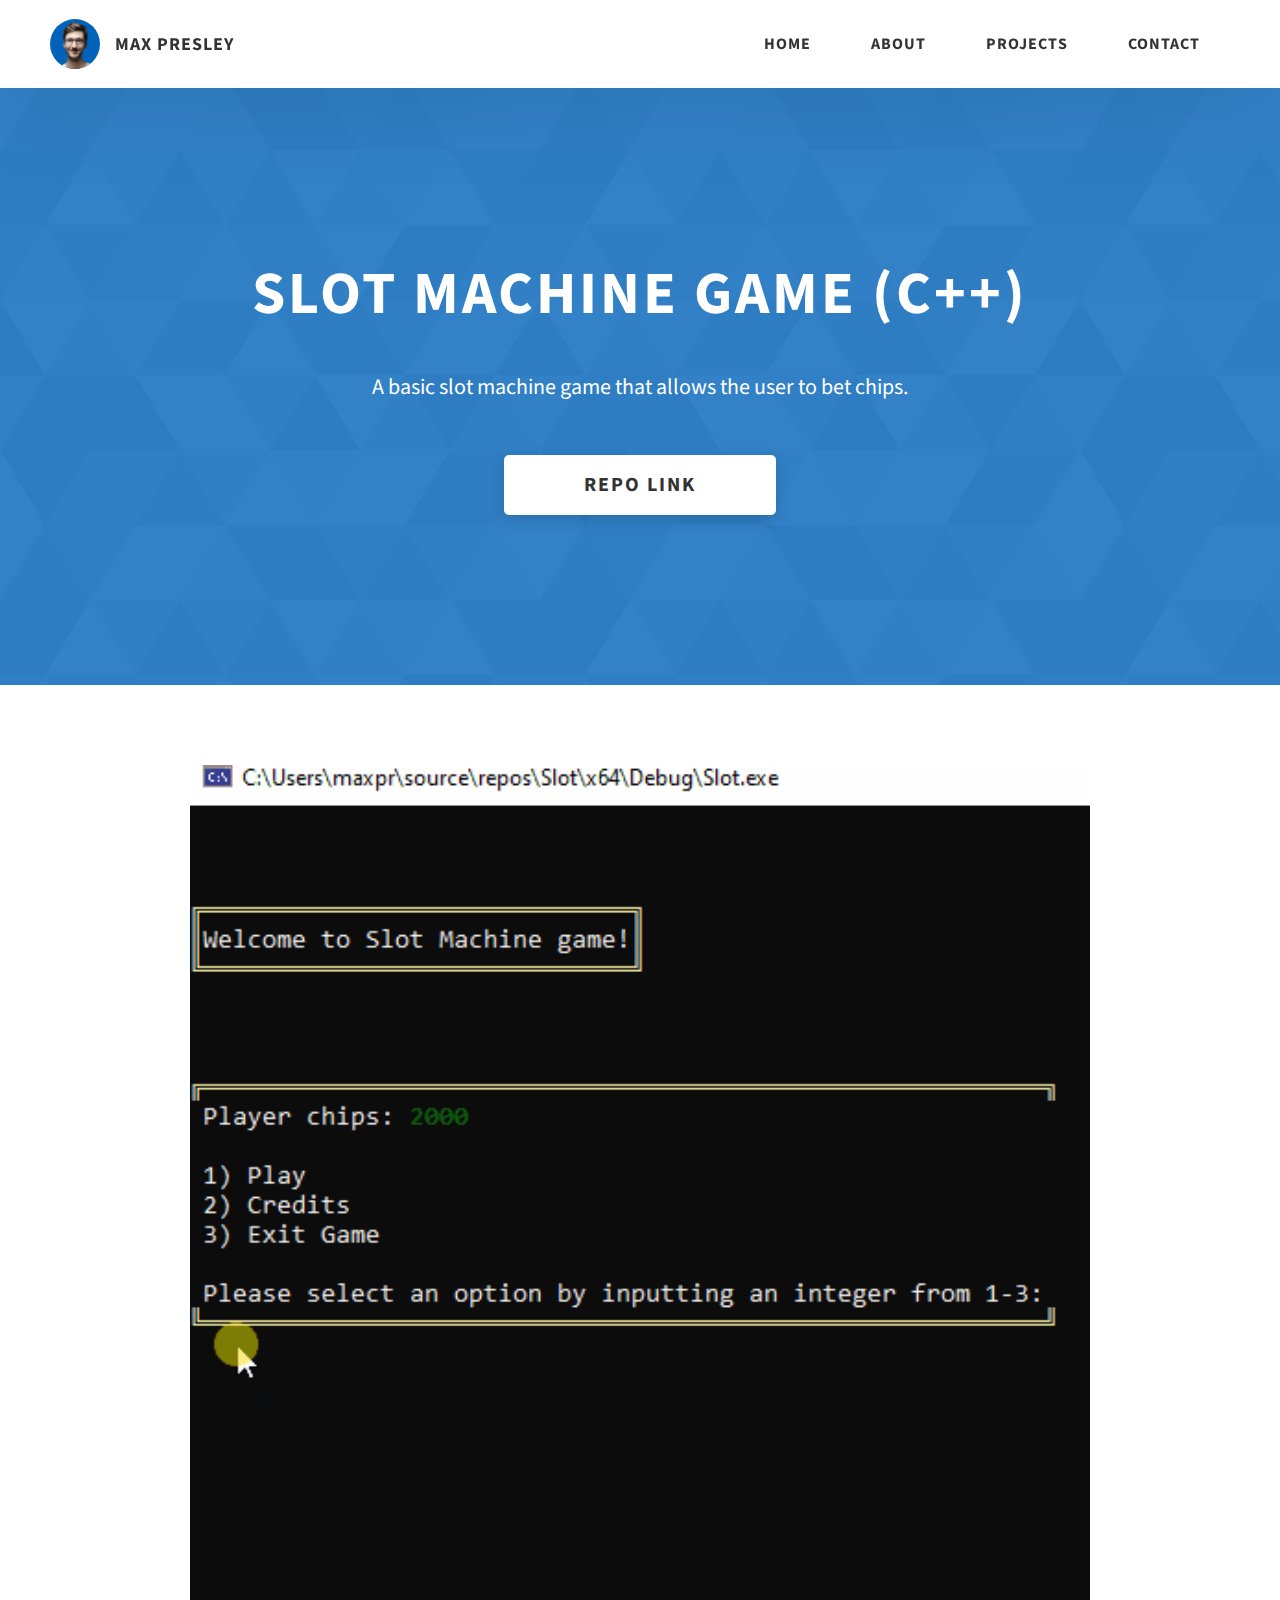
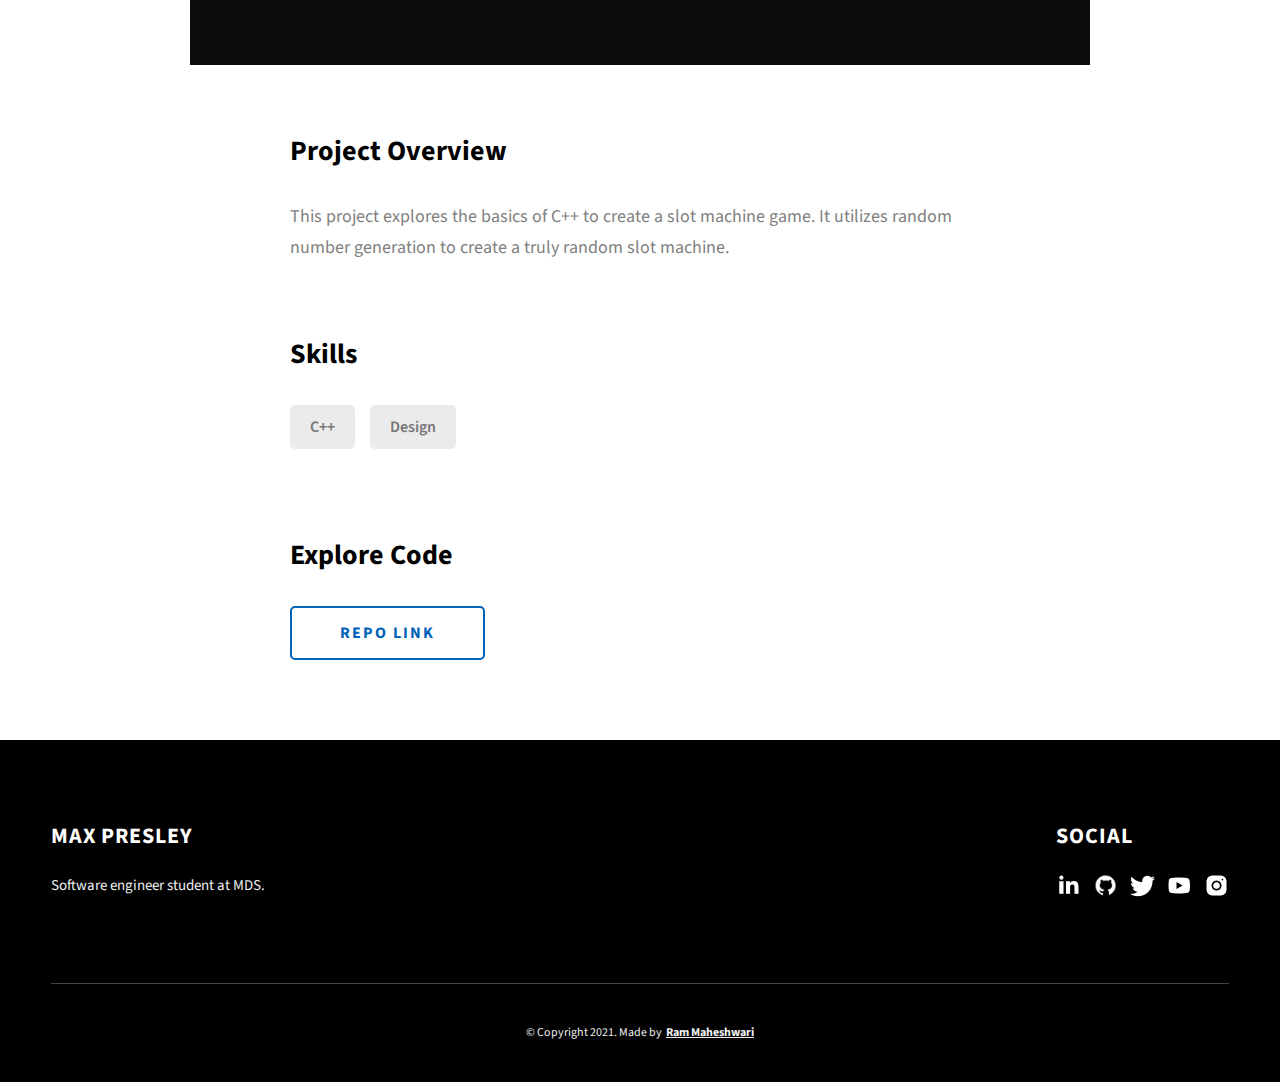
<file: project-1.html>
<!DOCTYPE html>
<html lang="en">
  <head>
    <meta charset="UTF-8" />
    <meta name="viewport" content="width=device-width, initial-scale=1.0" />
    <meta http-equiv="X-UA-Compatible" content="ie=edge" />
    <title>Slot Machine Game (C++)</title>
    <meta name="description" content="Case study page of Project" />

    <link rel="stylesheet" href="css/style.css" />

    <link rel="preconnect" href="https://fonts.googleapis.com" />
    <link rel="preconnect" href="https://fonts.gstatic.com" crossorigin />
    <link
      href="https://fonts.googleapis.com/css2?family=Source+Sans+Pro:wght@400;600;700;900&display=swap"
      rel="stylesheet"
    />
  </head>
  <body>
    <header class="header">
      <div class="header__content">
        <div class="header__logo-container">
          <div class="header__logo-img-cont">
            <img
              src="./assets/png/john-doe.png"
              alt="Ram Maheshwari Logo Image"
              class="header__logo-img"
            />
          </div>
          <span class="header__logo-sub">Max Presley</span>
        </div>
        <div class="header__main">
          <ul class="header__links">
            <li class="header__link-wrapper">
              <a href="./index.html" class="header__link"> Home </a>
            </li>
            <li class="header__link-wrapper">
              <a href="./index.html#about" class="header__link">About </a>
            </li>
            <li class="header__link-wrapper">
              <a href="./index.html#projects" class="header__link">
                Projects
              </a>
            </li>
            <li class="header__link-wrapper">
              <a href="./index.html#contact" class="header__link"> Contact </a>
            </li>
          </ul>
          <div class="header__main-ham-menu-cont">
            <img
              src="./assets/svg/ham-menu.svg"
              alt="hamburger menu"
              class="header__main-ham-menu"
            />
            <img
              src="./assets/svg/ham-menu-close.svg"
              alt="hamburger menu close"
              class="header__main-ham-menu-close d-none"
            />
          </div>
        </div>
      </div>
      <div class="header__sm-menu">
        <div class="header__sm-menu-content">
          <ul class="header__sm-menu-links">
            <li class="header__sm-menu-link">
              <a href="./index.html"> Home </a>
            </li>

            <li class="header__sm-menu-link">
              <a href="./index.html#about"> About </a>
            </li>

            <li class="header__sm-menu-link">
              <a href="./index.html#projects"> Projects </a>
            </li>

            <li class="header__sm-menu-link">
              <a href="./index.html#contact"> Contact </a>
            </li>
          </ul>
        </div>
      </div>
    </header>
    <section class="project-cs-hero">
      <div class="project-cs-hero__content">
          <h1 class="heading-primary">Slot Machine Game (C++)</h1>
        <div class="project-cs-hero__info">
            <p class="text-primary">
                A basic slot machine game that allows the user to bet chips.
            </p>
        </div>
        <div class="project-cs-hero__cta">
          <a href="https://github.com/Benji1155/SlotMachine" class="btn btn--bg" target="_blank">Repo Link</a>
        </div>
      </div>
    </section>
    <section class="project-details">
      <div class="main-container">
        <div class="project-details__content">
          <div class="project-details__showcase-img-cont">
            <img
              src="./assets/jpeg/Slots.gif"
              alt="Project Image"
              class="project-details__showcase-img"
            />
          </div>
          <div class="project-details__content-main">
            <div class="project-details__desc">
              <h3 class="project-details__content-title">Project Overview</h3>
              <p class="project-details__desc-para">
                  This project explores the basics of C++ to create a slot machine game. It utilizes random number generation to create a truly random slot machine.
              </p>
              <p class="project-details__desc-para">
              </p>
            </div>
            <div class="project-details__tools-used">
              <h3 class="project-details__content-title">Skills</h3>
              <div class="skills">
                <div class="skills__skill">C++</div>
                <div class="skills__skill">Design</div>
              </div>
            </div>
            <div class="project-details__links">
              <h3 class="project-details__content-title">Explore Code</h3>
              <a
                href="https://github.com/Benji1155/SlotMachine"
                class="btn btn--med btn--theme-inv project-details__links-btn"
                target="_blank"
                >Repo Link</a
              >
            </div>
          </div>
        </div>
      </div>
    </section>
    <footer class="main-footer">
      <div class="main-container">
        <div class="main-footer__upper">
          <div class="main-footer__row main-footer__row-1">
            <h2 class="heading heading-sm main-footer__heading-sm">
              <span>Social</span>
            </h2>
            <div class="main-footer__social-cont">
              <a target="_blank" rel="noreferrer" href="#">
                <img
                  class="main-footer__icon"
                  src="./assets/png/linkedin-ico.png"
                  alt="icon"
                />
              </a>
              <a target="_blank" rel="noreferrer" href="#">
                <img
                  class="main-footer__icon"
                  src="./assets/png/github-ico.png"
                  alt="icon"
                />
              </a>
              <a target="_blank" rel="noreferrer" href="#">
                <img
                  class="main-footer__icon"
                  src="./assets/png/twitter-ico.png"
                  alt="icon"
                />
              </a>
              <a target="_blank" rel="noreferrer" href="#">
                <img
                  class="main-footer__icon"
                  src="./assets/png/yt-ico.png"
                  alt="icon"
                />
              </a>
              <a target="_blank" rel="noreferrer" href="#">
                <img
                  class="main-footer__icon main-footer__icon--mr-none"
                  src="./assets/png/insta-ico.png"
                  alt="icon"
                />
              </a>
            </div>
          </div>
          <div class="main-footer__row main-footer__row-2">
            <h4 class="heading heading-sm text-lt">Max Presley</h4>
            <p class="main-footer__short-desc">
                Software engineer student at MDS.
            </p>
          </div>
        </div>

        <div class="main-footer__lower">
          &copy; Copyright 2021. Made by
          <a rel="noreferrer" target="_blank" href="https://rammaheshwari.com"
            >Ram Maheshwari</a
          >
        </div>
      </div>
    </footer>
    <script src="./index.js"></script>
  </body>
</html>
</file>
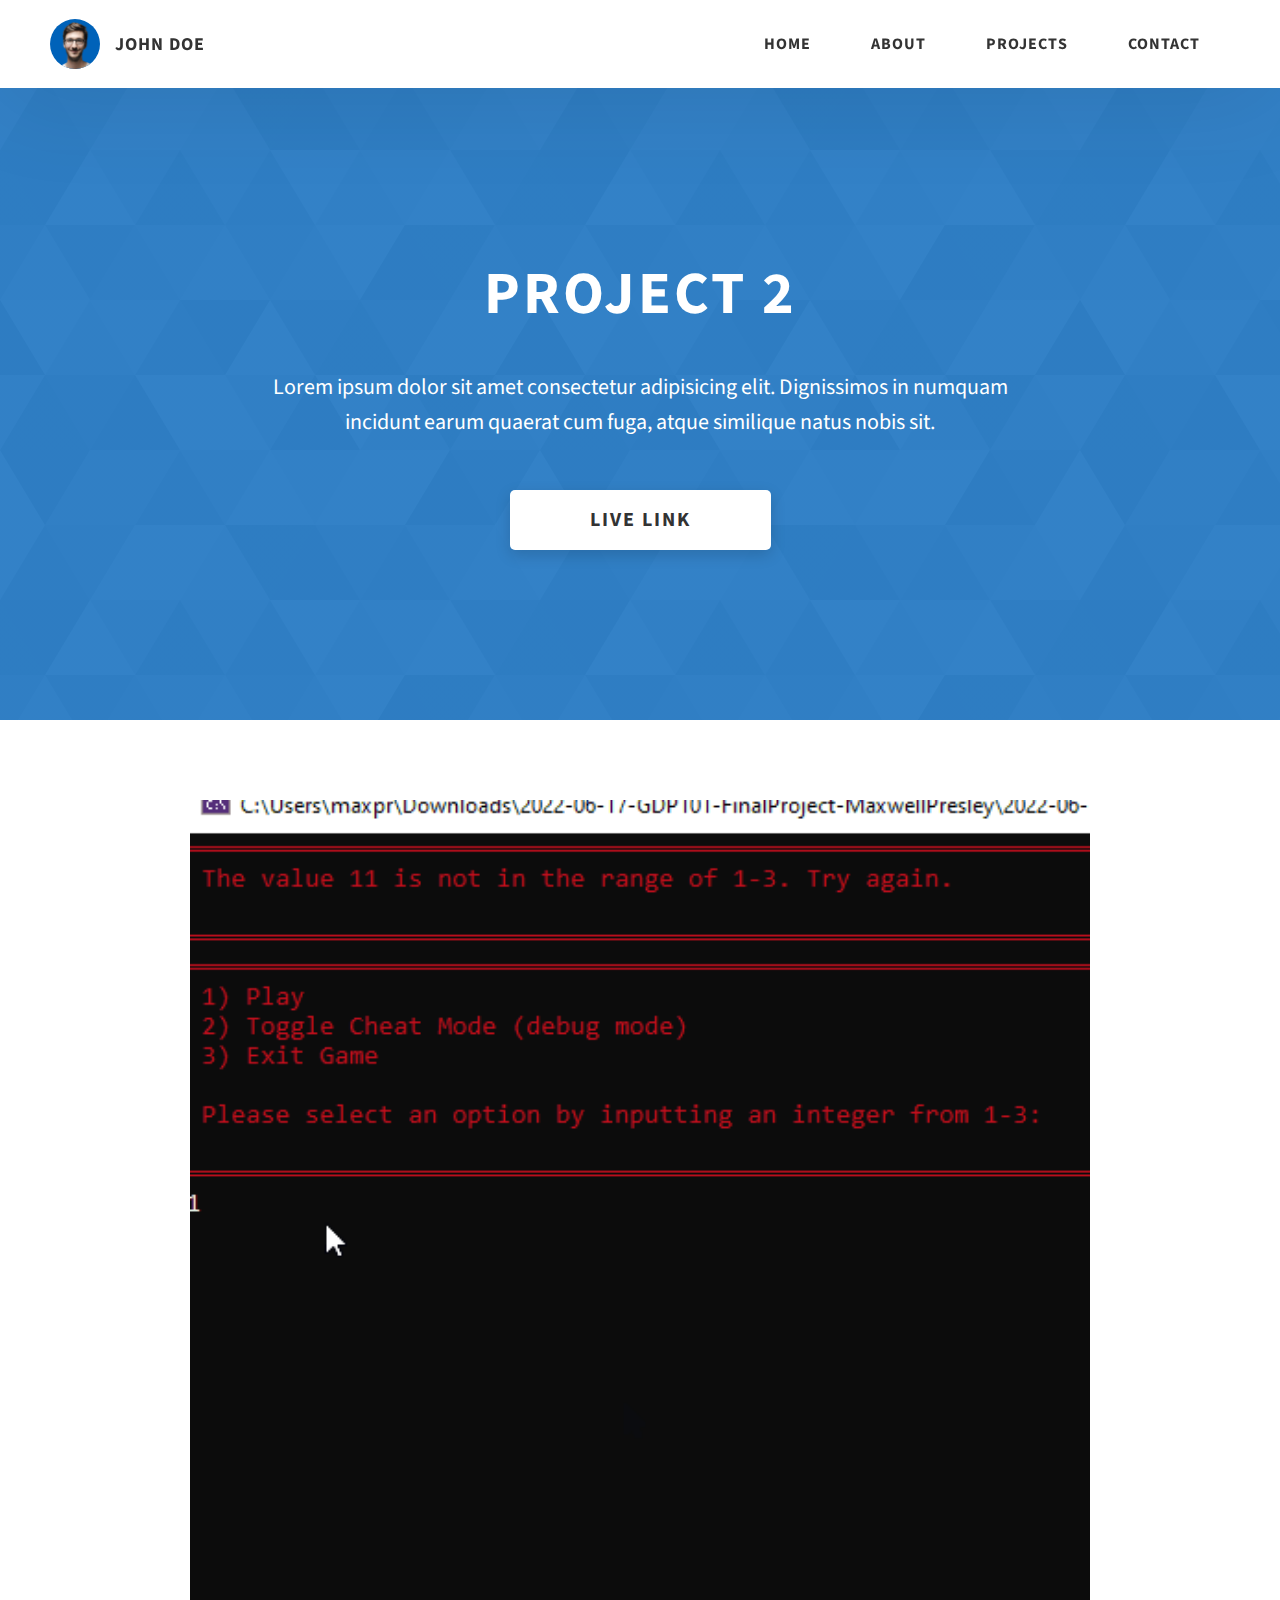
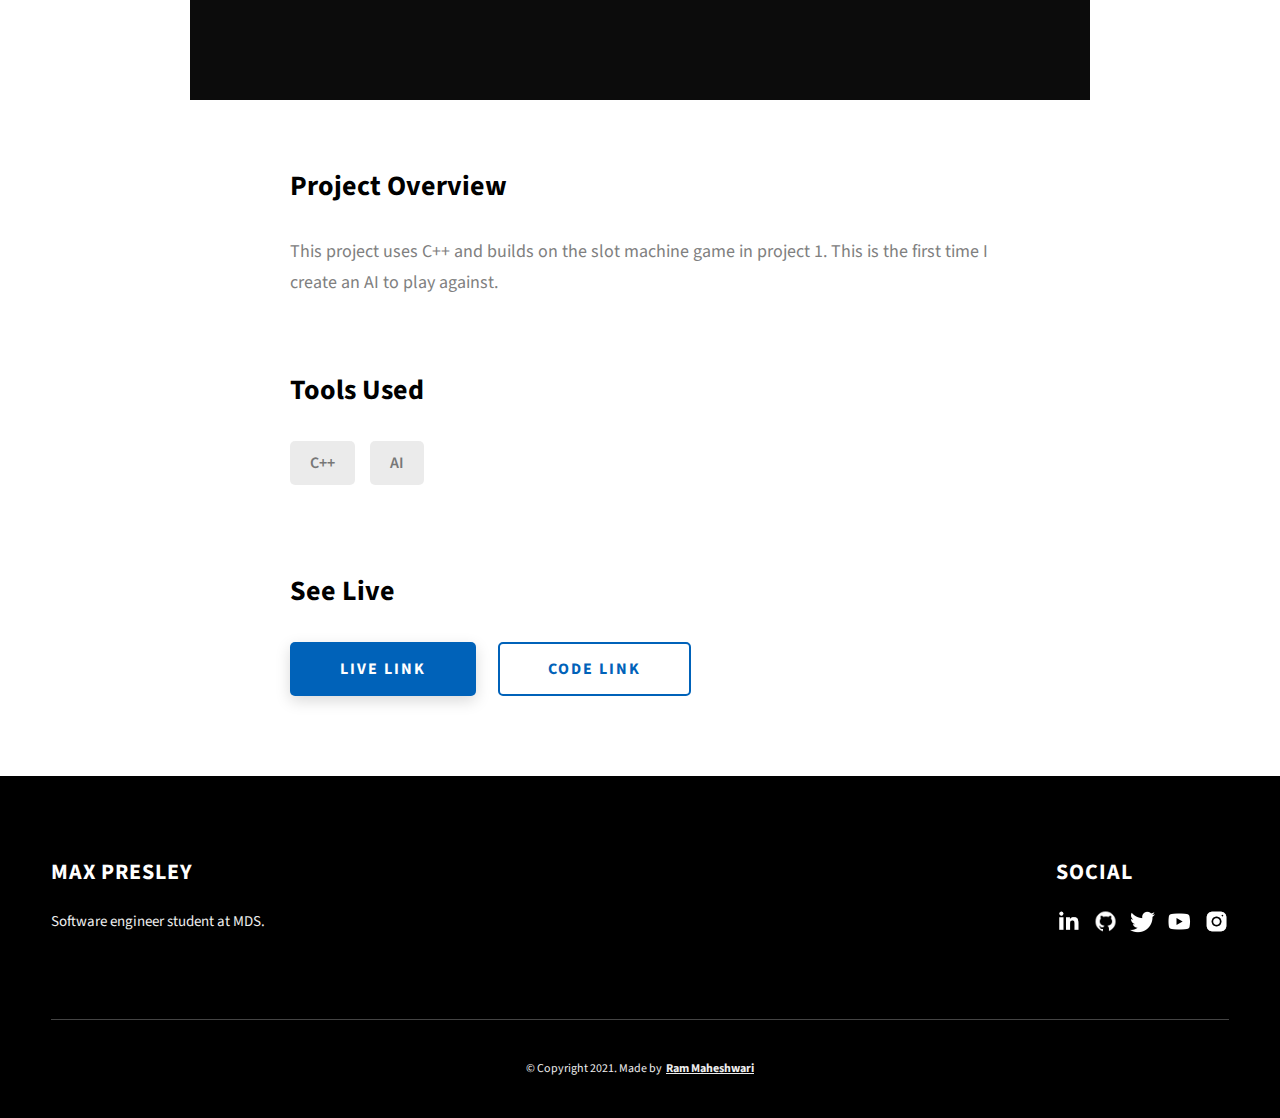
<file: project-2.html>
<!DOCTYPE html>
<html lang="en">
  <head>
    <meta charset="UTF-8" />
    <meta name="viewport" content="width=device-width, initial-scale=1.0" />
    <meta http-equiv="X-UA-Compatible" content="ie=edge" />
    <title>Case Study of Project 2</title>
    <meta name="description" content="Case study page of Project" />

    <link rel="stylesheet" href="css/style.css" />

    <link rel="preconnect" href="https://fonts.googleapis.com" />
    <link rel="preconnect" href="https://fonts.gstatic.com" crossorigin />
    <link
      href="https://fonts.googleapis.com/css2?family=Source+Sans+Pro:wght@400;600;700;900&display=swap"
      rel="stylesheet"
    />
  </head>
  <body>
    <header class="header">
      <div class="header__content">
        <div class="header__logo-container">
          <div class="header__logo-img-cont">
            <img
              src="./assets/png/john-doe.png"
              alt="Ram Maheshwari Logo Image"
              class="header__logo-img"
            />
          </div>
          <span class="header__logo-sub">John Doe</span>
        </div>
        <div class="header__main">
          <ul class="header__links">
            <li class="header__link-wrapper">
              <a href="./index.html" class="header__link"> Home </a>
            </li>
            <li class="header__link-wrapper">
              <a href="./index.html#about" class="header__link">About </a>
            </li>
            <li class="header__link-wrapper">
              <a href="./index.html#projects" class="header__link">
                Projects
              </a>
            </li>
            <li class="header__link-wrapper">
              <a href="./index.html#contact" class="header__link"> Contact </a>
            </li>
          </ul>
          <div class="header__main-ham-menu-cont">
            <img
              src="./assets/svg/ham-menu.svg"
              alt="hamburger menu"
              class="header__main-ham-menu"
            />
            <img
              src="./assets/svg/ham-menu-close.svg"
              alt="hamburger menu close"
              class="header__main-ham-menu-close d-none"
            />
          </div>
        </div>
      </div>
      <div class="header__sm-menu">
        <div class="header__sm-menu-content">
          <ul class="header__sm-menu-links">
            <li class="header__sm-menu-link">
              <a href="./index.html"> Home </a>
            </li>

            <li class="header__sm-menu-link">
              <a href="./index.html#about"> About </a>
            </li>

            <li class="header__sm-menu-link">
              <a href="./index.html#projects"> Projects </a>
            </li>

            <li class="header__sm-menu-link">
              <a href="./index.html#contact"> Contact </a>
            </li>
          </ul>
        </div>
      </div>
    </header>
    <section class="project-cs-hero">
      <div class="project-cs-hero__content">
        <h1 class="heading-primary">Project 2</h1>
        <div class="project-cs-hero__info">
          <p class="text-primary">
            Lorem ipsum dolor sit amet consectetur adipisicing elit. Dignissimos
            in numquam incidunt earum quaerat cum fuga, atque similique natus
            nobis sit.
          </p>
        </div>
        <div class="project-cs-hero__cta">
          <a href="#" class="btn btn--bg" target="_blank">Live Link</a>
        </div>
      </div>
    </section>
    <section class="project-details">
      <div class="main-container">
        <div class="project-details__content">
          <div class="project-details__showcase-img-cont">
            <img
              src="./assets/jpeg/Battleships.gif"
              alt="Project Image"
              class="project-details__showcase-img"
            />
          </div>
          <div class="project-details__content-main">
            <div class="project-details__desc">
              <h3 class="project-details__content-title">Project Overview</h3>
              <p class="project-details__desc-para">
                This project uses C++ and builds on the slot machine game in project 1. This is the first time I create an AI to play against.
              </p>
              <p class="project-details__desc-para">
              </p>
            </div>
            <div class="project-details__tools-used">
              <h3 class="project-details__content-title">Tools Used</h3>
              <div class="skills">
                <div class="skills__skill">C++</div>
                <div class="skills__skill">AI</div>
              </div>
            </div>
            <div class="project-details__links">
              <h3 class="project-details__content-title">See Live</h3>
              <a
                href="#"
                class="btn btn--med btn--theme project-details__links-btn"
                target="_blank"
                >Live Link</a
              >
              <a
                href="#"
                class="btn btn--med btn--theme-inv project-details__links-btn"
                target="_blank"
                >Code Link</a
              >
            </div>
          </div>
        </div>
      </div>
    </section>
    <footer class="main-footer">
      <div class="main-container">
        <div class="main-footer__upper">
          <div class="main-footer__row main-footer__row-1">
            <h2 class="heading heading-sm main-footer__heading-sm">
              <span>Social</span>
            </h2>
            <div class="main-footer__social-cont">
              <a target="_blank" rel="noreferrer" href="#">
                <img
                  class="main-footer__icon"
                  src="./assets/png/linkedin-ico.png"
                  alt="icon"
                />
              </a>
              <a target="_blank" rel="noreferrer" href="#">
                <img
                  class="main-footer__icon"
                  src="./assets/png/github-ico.png"
                  alt="icon"
                />
              </a>
              <a target="_blank" rel="noreferrer" href="#">
                <img
                  class="main-footer__icon"
                  src="./assets/png/twitter-ico.png"
                  alt="icon"
                />
              </a>
              <a target="_blank" rel="noreferrer" href="#">
                <img
                  class="main-footer__icon"
                  src="./assets/png/yt-ico.png"
                  alt="icon"
                />
              </a>
              <a target="_blank" rel="noreferrer" href="#">
                <img
                  class="main-footer__icon main-footer__icon--mr-none"
                  src="./assets/png/insta-ico.png"
                  alt="icon"
                />
              </a>
            </div>
          </div>
          <div class="main-footer__row main-footer__row-2">
            <h4 class="heading heading-sm text-lt">Max Presley</h4>
            <p class="main-footer__short-desc">
                Software engineer student at MDS.
            </p>
          </div>
        </div>

        <div class="main-footer__lower">
          &copy; Copyright 2021. Made by
          <a rel="noreferrer" target="_blank" href="https://rammaheshwari.com"
            >Ram Maheshwari</a
          >
        </div>
      </div>
    </footer>
    <script src="./index.js"></script>
  </body>
</html>
</file>
<file: css/style.css>
/*
0 - 600px:      Phone
600 - 900px:    Tablet portrait
900 - 1200px:   Tablet landscape
[1200 - 1800] is where our normal styles apply
1800px + :      Big desktop
$breakpoint arguement choices:
- phone
- tab-port
- tab-land
- big-desktop

Inside media queries 1em is always 16px i.e 1em = 16px at every screen size only inside media queries
*/
*,
*::after,
*::before {
  margin: 0;
  padding: 0;
  box-sizing: inherit;
  font-family: inherit; }

html {
  font-size: 62.5%;
  scroll-behavior: smooth; }
  @media only screen and (max-width: 75em) {
    html {
      font-size: 59%; } }
  @media only screen and (max-width: 56.25em) {
    html {
      font-size: 56%; } }
  @media only screen and (min-width: 112.5em) {
    html {
      font-size: 65%; } }

body {
  box-sizing: border-box;
  position: relative;
  line-height: 1.5;
  font-family: sans-serif;
  overflow-x: hidden;
  overflow-y: scroll;
  font-family: 'Source Sans Pro', sans-serif; }

a {
  text-decoration: none;
  color: inherit; }

li {
  list-style: none; }

input:focus,
button:focus,
a:focus,
textarea:focus {
  outline: none; }

button {
  border: none;
  cursor: pointer; }

textarea {
  resize: none; }

.heading-primary {
  font-size: 6rem;
  text-transform: uppercase;
  letter-spacing: 3px;
  text-align: center; }
  @media only screen and (max-width: 37.5em) {
    .heading-primary {
      font-size: 4.5rem; } }

.heading-sec__mb-bg {
  margin-bottom: 11rem; }
  @media only screen and (max-width: 56.25em) {
    .heading-sec__mb-bg {
      margin-bottom: 8rem; } }

.heading-sec__mb-med {
  margin-bottom: 9rem; }
  @media only screen and (max-width: 56.25em) {
    .heading-sec__mb-med {
      margin-bottom: 8rem; } }

.heading-sec__main {
  display: block;
  font-size: 4rem;
  text-transform: uppercase;
  letter-spacing: 1px;
  letter-spacing: 3px;
  text-align: center;
  margin-bottom: 3.5rem;
  position: relative; }
  .heading-sec__main--lt {
    color: #fff; }
    .heading-sec__main--lt::after {
      content: '';
      background: #fff !important; }
  .heading-sec__main::after {
    content: '';
    position: absolute;
    top: calc(100% + 1.5rem);
    height: 5px;
    width: 3rem;
    background: #0062b9;
    left: 50%;
    transform: translateX(-50%);
    border-radius: 5px; }
    @media only screen and (max-width: 37.5em) {
      .heading-sec__main::after {
        top: calc(100% + 1.2rem); } }

.heading-sec__sub {
  display: block;
  text-align: center;
  color: #777;
  font-size: 2rem;
  font-weight: 500;
  max-width: 80rem;
  margin: auto;
  line-height: 1.6; }
  @media only screen and (max-width: 37.5em) {
    .heading-sec__sub {
      font-size: 1.8rem; } }
  .heading-sec__sub--lt {
    color: #eee; }

.heading-sm {
  font-size: 2.2rem;
  text-transform: uppercase;
  letter-spacing: 1px; }

.main-container {
  max-width: 120rem;
  margin: auto;
  width: 92%; }

.btn {
  background: #fff;
  color: #333;
  text-transform: uppercase;
  letter-spacing: 2px;
  display: inline-block;
  font-weight: 700;
  border-radius: 5px;
  box-shadow: 0 5px 15px 0 rgba(0, 0, 0, 0.15);
  transition: transform .3s; }
  .btn:hover {
    transform: translateY(-3px); }
  .btn--bg {
    padding: 1.5rem 8rem;
    font-size: 2rem; }
  .btn--med {
    padding: 1.5rem 5rem;
    font-size: 1.6rem; }
  .btn--theme {
    background: #0062b9;
    color: #fff; }
  .btn--theme-inv {
    color: #0062b9;
    background: #fff;
    border: 2px solid #0062b9;
    box-shadow: none;
    padding: calc(1.5rem - 2px) calc(5rem - 2px); }

.sec-pad {
  padding: 12rem 0; }
  @media only screen and (max-width: 56.25em) {
    .sec-pad {
      padding: 8rem 0; } }

.text-primary {
  color: #fff;
  font-size: 2.2rem;
  text-align: center;
  width: 100%;
  line-height: 1.6; }
  @media only screen and (max-width: 37.5em) {
    .text-primary {
      font-size: 2rem; } }

.d-none {
  display: none; }

.home-hero {
  color: #fff;
  background: linear-gradient(to right, rgba(0, 98, 185, 0.8), rgba(0, 98, 185, 0.8)), url(../../assets/svg/common-bg.svg);
  background-position: center;
  height: 100vh;
  min-height: 80rem;
  max-height: 120rem;
  position: relative; }
  @media only screen and (max-width: 37.5em) {
    .home-hero {
      height: unset;
      min-height: unset; } }
  .home-hero__socials {
    position: absolute;
    top: 50%;
    border: 2px solid #eee;
    border-left: 2px solid #eee;
    transform: translateY(-50%); }
    @media only screen and (max-width: 56.25em) {
      .home-hero__socials {
        display: none; } }
  .home-hero__mouse-scroll-cont {
    position: absolute;
    bottom: 3%;
    left: 50%;
    transform: translateX(-50%); }
    @media only screen and (max-width: 37.5em) {
      .home-hero__mouse-scroll-cont {
        display: none; } }
  .home-hero__social {
    width: 5rem; }
  .home-hero__social-icon-link {
    width: 100%;
    display: block;
    padding: 1.2rem;
    border-bottom: 2px solid #eee;
    transition: background .3s; }
    .home-hero__social-icon-link:hover {
      background: rgba(255, 255, 255, 0.1); }
    .home-hero__social-icon-link--bd-none {
      border-bottom: 0; }
  .home-hero__social-icon {
    width: 100%; }
  .home-hero__content {
    position: absolute;
    top: 50%;
    left: 50%;
    transform: translate(-50%, -50%);
    max-width: 90rem;
    width: 92%; }
    @media only screen and (max-width: 37.5em) {
      .home-hero__content {
        padding: 19rem 0 13rem 0;
        margin: auto;
        position: static;
        transform: translate(0, 0); } }
  .home-hero__info {
    margin: 3rem auto 0 auto;
    max-width: 80rem; }
  .home-hero__cta {
    margin-top: 5rem;
    text-align: center; }

.about {
  background: #fafafa; }
  .about__content {
    display: grid;
    grid-template-columns: 1fr 1fr;
    grid-gap: 10rem; }
    @media only screen and (max-width: 56.25em) {
      .about__content {
        grid-template-columns: 1fr;
        grid-gap: 8rem; } }
    .about__content-title {
      font-weight: 700;
      font-size: 2.8rem;
      margin-bottom: 3rem; }
      @media only screen and (max-width: 37.5em) {
        .about__content-title {
          font-size: 2.4rem; } }
    .about__content-details-para {
      font-size: 1.8rem;
      color: grey;
      max-width: 60rem;
      line-height: 1.7;
      margin-bottom: 1rem; }
      .about__content-details-para--hl {
        font-weight: 700;
        margin: 0 3px; }
      .about__content-details-para:last-child {
        margin-bottom: 4rem; }

.projects__row {
  display: grid;
  grid-template-columns: 1.5fr 1fr;
  grid-gap: 5rem;
  margin-bottom: 11rem; }
  @media only screen and (max-width: 56.25em) {
    .projects__row {
      grid-template-columns: 1fr;
      grid-gap: 2rem;
      margin-bottom: 8rem; } }
  @media only screen and (max-width: 56.25em) {
    .projects__row {
      text-align: center; } }
  .projects__row:last-child {
    margin-bottom: 0; }
  .projects__row-img-cont {
    overflow: hidden; }
  .projects__row-img {
    width: 100%;
    display: block;
    object-fit: cover; }
  .projects__row-content {
    padding: 2rem 0;
    display: flex;
    justify-content: center;
    flex-direction: column;
    align-items: flex-start; }
    @media only screen and (max-width: 56.25em) {
      .projects__row-content {
        align-items: center; } }
    .projects__row-content-title {
      font-weight: 700;
      font-size: 2.8rem;
      margin-bottom: 2rem; }
      @media only screen and (max-width: 37.5em) {
        .projects__row-content-title {
          font-size: 2.4rem; } }
    .projects__row-content-desc {
      font-size: 1.8rem;
      color: grey;
      max-width: 60rem;
      line-height: 1.7;
      margin-bottom: 3rem; }
      @media only screen and (max-width: 37.5em) {
        .projects__row-content-desc {
          font-size: 1.7rem; } }

.contact {
  background: linear-gradient(to right, rgba(0, 98, 185, 0.8), rgba(0, 98, 185, 0.8)), url(../../assets/svg/common-bg.svg);
  background-size: cover;
  background-position: center; }
  .contact__form-container {
    box-shadow: 0 0 10px rgba(0, 0, 0, 0.1);
    background: white;
    padding: 4rem;
    margin-top: 6rem;
    max-width: 80rem;
    text-align: right;
    width: 95%;
    border-radius: 5px;
    margin: 5rem auto 0 auto; }
    @media only screen and (max-width: 37.5em) {
      .contact__form-container {
        padding: 3rem; } }
  .contact__form-field {
    margin-bottom: 4rem; }
    @media only screen and (max-width: 37.5em) {
      .contact__form-field {
        margin-bottom: 3rem; } }
  .contact__form-label {
    color: #666;
    font-size: 1.4rem;
    letter-spacing: 1px;
    font-weight: 700;
    margin-bottom: 1rem;
    display: block;
    text-align: left; }
  .contact__form-input {
    color: #333;
    padding: 2rem;
    width: 100%;
    border: 1px solid #ebebeb;
    font-size: 1.6rem;
    letter-spacing: 0px;
    background: #f0f0f0;
    border-radius: 5px;
    font-weight: 600;
    /* Code for Modern Browsers */
    /* Code for WebKit, Blink, Edge */
    /* Code for Internet Explorer 10-11 */
    /* Code for Microsoft Edge */
    /* Code for Mozilla Firefox 4 to 18 */
    /* Code for Mozilla Firefox 19+ */ }
    .contact__form-input::placeholder {
      color: #999;
      font-weight: 600;
      font-size: 1.6rem; }
    .contact__form-input::-webkit-input-placeholder {
      color: #999;
      font-weight: 600;
      font-size: 1.6rem; }
    .contact__form-input:-ms-input-placeholder {
      color: #999;
      font-weight: 600;
      font-size: 1.6rem; }
    .contact__form-input::-ms-input-placeholder {
      color: #999;
      font-weight: 600;
      font-size: 1.6rem; }
    .contact__form-input:-moz-placeholder {
      opacity: 1;
      color: #999;
      font-weight: 600;
      font-size: 1.6rem; }
    .contact__form-input::-moz-placeholder {
      opacity: 1;
      color: #999;
      font-weight: 600;
      font-size: 1.6rem; }
  .contact__btn {
    width: 30%;
    padding: 2rem 4rem;
    font-size: 1.6rem; }
    @media only screen and (max-width: 37.5em) {
      .contact__btn {
        width: 100%; } }

.project-cs-hero {
  color: #fff;
  background: linear-gradient(to right, rgba(0, 98, 185, 0.8), rgba(0, 98, 185, 0.8)), url(../../assets/svg/common-bg.svg);
  background-size: cover;
  background-position: center;
  position: relative; }
  @media only screen and (max-width: 37.5em) {
    .project-cs-hero {
      height: unset;
      min-height: unset; } }
  .project-cs-hero__content {
    padding: 25rem 0 17rem 0;
    max-width: 90rem;
    width: 92%;
    margin: auto; }
    @media only screen and (max-width: 37.5em) {
      .project-cs-hero__content {
        padding: 19rem 0 13rem 0;
        margin: auto;
        position: static;
        transform: translate(0, 0); } }
  .project-cs-hero__info {
    margin: 3rem auto 0 auto;
    max-width: 80rem; }
  .project-cs-hero__cta {
    margin-top: 5rem;
    text-align: center; }

.project-details__content {
  padding: 8rem 0;
  max-width: 90rem;
  margin: auto; }
  .project-details__content-title {
    font-weight: 700;
    font-size: 2.8rem;
    margin-bottom: 3rem; }
    @media only screen and (max-width: 37.5em) {
      .project-details__content-title {
        font-size: 2.4rem; } }

.project-details__showcase-img-cont {
  width: 100%;
  margin-bottom: 6rem; }

.project-details__showcase-img {
  width: 100%; }

.project-details__content-main {
  width: 100%;
  max-width: 70rem;
  margin: auto; }

.project-details__desc {
  margin: 0 0 7rem 0; }
  .project-details__desc-para {
    font-size: 1.8rem;
    line-height: 1.7;
    color: grey;
    margin-bottom: 2rem; }

.project-details__tools-used {
  margin: 0 0 7rem 0; }
  .project-details__tools-used-list {
    display: flex;
    flex-wrap: wrap; }
  .project-details__tools-used-item {
    padding: 1rem 2rem;
    margin-bottom: 1.5rem;
    margin-right: 1.5rem;
    font-size: 1.6rem;
    background: rgba(153, 153, 153, 0.2);
    border-radius: 5px;
    font-weight: 600;
    color: #777; }

.project-details__links {
  margin: 0 0; }
  .project-details__links-btn {
    margin-right: 2rem; }
    @media only screen and (max-width: 37.5em) {
      .project-details__links-btn {
        margin-right: 0;
        width: 70%;
        margin-bottom: 2rem;
        text-align: center; } }
    .project-details__links-btn:last-child {
      margin: 0; }
      @media only screen and (max-width: 37.5em) {
        .project-details__links-btn:last-child {
          margin: 0; } }

.header {
  position: fixed;
  width: 100%;
  z-index: 1000;
  background: #000;
  background: #fff;
  box-shadow: 0 10px 100px rgba(0, 0, 0, 0.1); }
  .header__content {
    display: flex;
    align-items: center;
    justify-content: space-between;
    padding: 1rem 5rem; }
    @media only screen and (max-width: 56.25em) {
      .header__content {
        padding: 0 2rem; } }
  .header__logo-container {
    display: flex;
    align-items: center;
    cursor: pointer;
    color: #333;
    transition: color .3s; }
    .header__logo-container:hover {
      color: #0062b9; }
  .header__logo-img-cont {
    width: 5rem;
    height: 5rem;
    border-radius: 50px;
    overflow: hidden;
    margin-right: 1.5rem;
    background: #0062b9; }
    @media only screen and (max-width: 56.25em) {
      .header__logo-img-cont {
        width: 4.5rem;
        height: 4.5rem;
        margin-right: 1.2rem; } }
  .header__logo-img {
    width: 100%;
    height: 100%;
    object-fit: cover;
    object-position: center;
    display: block; }
  .header__logo-sub {
    font-size: 1.8rem;
    text-transform: uppercase;
    font-weight: 700;
    letter-spacing: 1px; }
  .header__links {
    display: flex; }
    @media only screen and (max-width: 37.5em) {
      .header__links {
        display: none; } }
  .header__link {
    padding: 2.2rem 3rem;
    display: inline-block;
    font-size: 1.6rem;
    color: #333;
    text-transform: uppercase;
    letter-spacing: 1px;
    font-weight: 700;
    transition: color .3s; }
    .header__link:hover {
      color: #0062b9; }
    @media only screen and (max-width: 56.25em) {
      .header__link {
        padding: 3rem 1.8rem;
        font-size: 1.5rem; } }
  .header__main-ham-menu-cont {
    display: none;
    width: 3rem;
    padding: 2.2rem 0; }
    @media only screen and (max-width: 37.5em) {
      .header__main-ham-menu-cont {
        display: block; } }
  .header__main-ham-menu {
    width: 100%; }
  .header__main-ham-menu-close {
    width: 100%; }
  .header__sm-menu {
    background: #fff;
    position: absolute;
    width: 100%;
    top: 100%;
    visibility: hidden;
    opacity: 0;
    transition: all .3s;
    box-shadow: 0px 5px 5px 0px rgba(0, 0, 0, 0.1);
    -webkit-box-shadow: 0px 5px 5px 0px rgba(0, 0, 0, 0.1);
    -moz-box-shadow: 0px 5px 5px 0px rgba(0, 0, 0, 0.1); }
    .header__sm-menu--active {
      visibility: hidden;
      opacity: 0; }
      @media only screen and (max-width: 37.5em) {
        .header__sm-menu--active {
          visibility: visible;
          opacity: 1; } }
  .header__sm-menu-link a {
    display: block;
    text-decoration: none;
    padding: 2.5rem 3rem;
    font-size: 1.6rem;
    color: #333;
    text-align: right;
    border-bottom: 1px solid #eee;
    font-weight: 700;
    text-transform: uppercase;
    letter-spacing: 2px;
    transition: color .3s; }
    .header__sm-menu-link a:hover {
      color: #0062b9; }
  .header__sm-menu-link:first-child a {
    border-top: 1px solid #eee; }
  .header__sm-menu-link-last {
    border-bottom: 0; }

.main-footer {
  background: #000;
  color: #fff; }
  .main-footer__upper {
    display: flex;
    justify-content: space-between;
    padding: 8rem 0; }
    @media only screen and (max-width: 56.25em) {
      .main-footer__upper {
        padding: 6rem 0; } }
    @media only screen and (max-width: 37.5em) {
      .main-footer__upper {
        display: block; } }
  .main-footer__row-1 {
    order: 2; }
    @media only screen and (max-width: 56.25em) {
      .main-footer__row-1 {
        margin-bottom: 5rem; } }
  .main-footer__row-2 {
    width: 40%;
    order: 1;
    max-width: 50rem; }
    @media only screen and (max-width: 56.25em) {
      .main-footer__row-2 {
        width: 100%; } }
  .main-footer__short-desc {
    margin-top: 2rem;
    color: #eee;
    font-size: 1.5rem;
    line-height: 1.7; }
  .main-footer__social-cont {
    margin-top: 2rem; }
  .main-footer__icon {
    margin-right: 1rem;
    width: 2.5rem; }
    .main-footer__icon--mr-none {
      margin-right: 0; }
  .main-footer__lower {
    padding: 4rem 0;
    border-top: 1px solid #444;
    color: #eee;
    font-size: 1.2rem;
    text-align: left;
    text-align: center; }
    .main-footer__lower a {
      text-decoration: underline;
      font-weight: bold;
      margin-left: 2px; }
    @media only screen and (max-width: 56.25em) {
      .main-footer__lower {
        padding: 3.5rem 0; } }

.skills {
  display: flex;
  flex-wrap: wrap; }
  .skills__skill {
    padding: 1rem 2rem;
    margin-bottom: 1.5rem;
    margin-right: 1.5rem;
    font-size: 1.6rem;
    background: rgba(153, 153, 153, 0.2);
    border-radius: 5px;
    font-weight: 600;
    color: #777; }

.mouse {
  width: 25px;
  height: 40px;
  border: 2px solid #eee;
  border-radius: 60px;
  position: relative;
  overflow: hidden; }
  .mouse::before {
    content: '';
    width: 5px;
    height: 5px;
    position: absolute;
    top: 7px;
    left: 50%;
    transform: translateX(-50%);
    background-color: #eee;
    border-radius: 50%;
    opacity: 1;
    animation: wheel 1.3s infinite;
    -webkit-animation: wheel 1.3s infinite; }

@keyframes wheel {
  to {
    opacity: 0;
    top: 27px; } }

@-webkit-keyframes wheel {
  to {
    opacity: 0;
    top: 27px; } }
</file>
